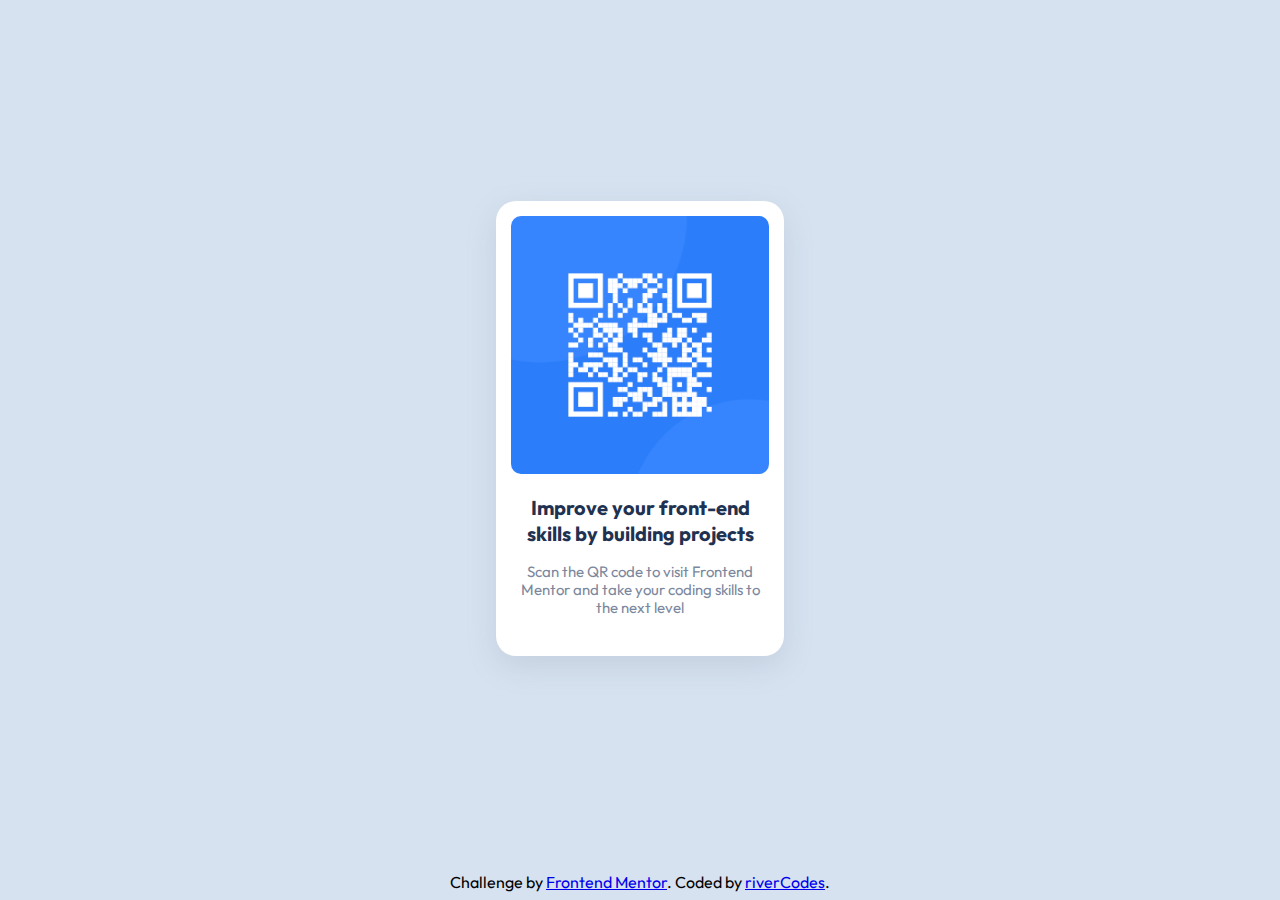
<file: index.html>
<!DOCTYPE html>
<html lang="en">
<head>
  <meta charset="UTF-8">
  <meta name="viewport" content="width=device-width, initial-scale=1.0">

  <link rel="icon" type="image/png" sizes="32x32" href="/images/favicon-32x32.png">
  <link rel="preconnect" href="https://fonts.googleapis.com">
  <link rel="preconnect" href="https://fonts.gstatic.com" crossorigin>
  <link href="https://fonts.googleapis.com/css2?family=Outfit:wght@400;700&family=Roboto:wght@100;300;400;500;700;900&display=swap" rel="stylesheet">
  <link rel="stylesheet" href="styles.css">
  <title>Frontend Mentor | QR code component</title>
</head>
<body class="body">
  <main>
    <div class="popup">
        <img class="qr-code-image" src="images/image-qr-code.png" alt="QR Code">
        <div class="popup-text-container">
            <h1 class="main-text">
                Improve your front-end skills by building projects
            </h1>
            <p class="sub-text">
                Scan the QR code to visit Frontend Mentor
                and take your coding skills to the next level
            </p>
        </div>
    </div>
  </main>
  <footer>
    <div class="attribution">
        Challenge by <a href="https://www.frontendmentor.io?ref=challenge" target="_blank">Frontend Mentor</a>.
        Coded by <a href="https://www.frontendmentor.io/profile/riverCodes" target="_blank">riverCodes</a>.
     </div>
  </footer>
</body>
</html>
</file>
<file: styles.css>
* {
    box-sizing: border-box;
    margin: 0;
}
body {
    font-family: Outfit, Arial;
    min-height: 100vh;
    display: flex;
    flex-direction: column;
    align-items: center;
    background-color: hsl(212, 45%, 89%);
    padding: 1rem 1rem 0 1rem;
}
body > * {
    margin-block: 2rem;
}
body > main {
    margin-block: auto;
}
body > footer {
    margin-bottom: 0.5rem;
}
.popup {
    display: flex;
    flex-direction: column;
    row-gap: 21px;
    max-width: 18rem;
    border-radius: 20px;
    background-color: hsl(0, 0%, 100%);
    padding: 15px;
    box-shadow: 0px 10px 30px rgba(123, 135, 157, 0.2);
}
.qr-code-image {
    width: 100%;
    border-radius: 10px;
}
.popup-text-container {
    display: flex;
    flex-direction: column;
    row-gap: 16px;
    width: 100%;
}
.main-text {
    font-size: 20px;
    font-weight: 700;
    color: hsl(218, 44%, 22%);
    line-height: 1.3;
    margin: 0;
    text-align: center;
}
.sub-text {
    font-size: 15px;
    font-weight: 400;
    line-height: 1.2;
    color: hsl(220, 15%, 55%);
    text-align: center;
    margin-bottom: 24px;
    padding: 0 3px 0 3px;
}
footer {
    text-align: center;
}
</file>
